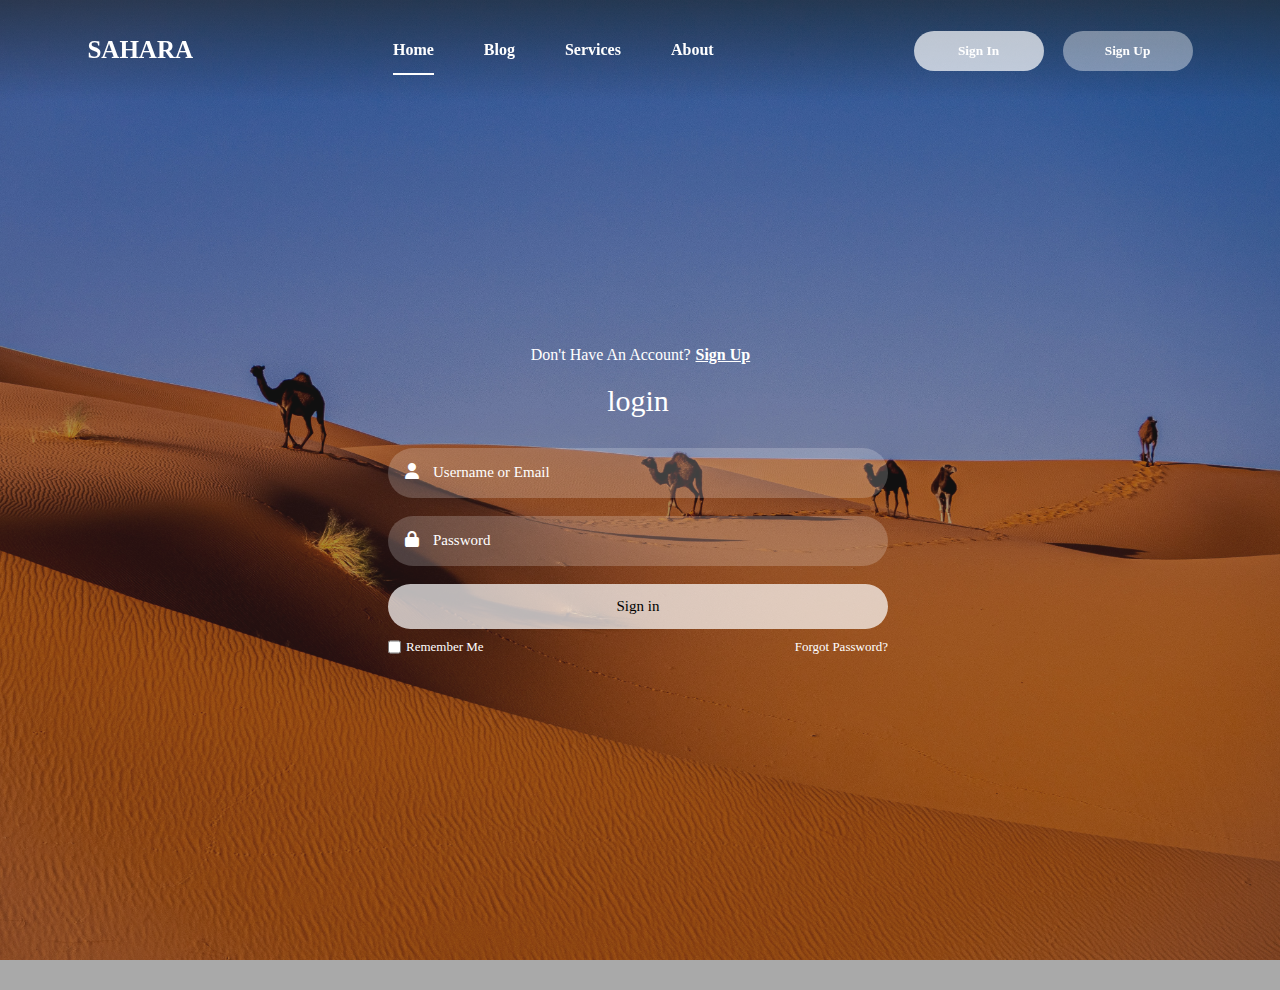
<file: Sahara/Index.html>
<!DOCTYPE html>
<html lang="en">
<head>
    <meta charset="UTF-8">
    <meta name="viewport" content="width=device-width, initial-scale=1.0">
    <link rel="stylesheet" href="index.css">
    <link rel="stylesheet" href="Icon links/all.min.css">
    <link rel="stylesheet" href="Icon links/fontawesome.min.css">
    <title>SAHARA</title>
</head>
<body>
    <div class="wrapper">
   <nav class="nav">
    <div class="nav-logo">
        <p>SAHARA</p>
    </div>
    <div class="nav-menu">
        <ul>
            <li><a href="" class="link active">home</a></li>
            <li><a href="" class="link">blog</a></li>
            <li><a href="" class="link">services</a></li>
            <li><a href="" class="link">about</a></li>
        </ul>
    </div>
    <div class="nav-button">
        <button class="btn white-btn" id="loginBtn" onclick="login()">sign in</button>
        <button class="btn" id="registerBtn" onclick="register()">sign up</button>
    </div>
    <div class="nav-menu-btn">
        <i class="fa-solid fa-bars" onclick="myMenuFunction()"></i>
    </div>
   </nav>
   <!---------------------------------LOGIN FORM------------------------------------------>
   
   <div class="form-box">
    
   <div class="login-container" id="login">
    <form action="page.html">
    <div class="top">
        <span>don't have an account?<a href="#" onclick="register()">Sign up</a></span>
        <header>login</header>
    </div>
        <div class="input-box">
            <input type="email" class="input-field" placeholder="Username or Email" required>
            <i class="fa-solid fa-user"></i>
        </div>
        <div class="input-box">
            <input type="password" class="input-field" placeholder="Password" required>
            <i class="fa-solid fa-lock"></i>
        </div>
        <div class="input-box">
            <input type="submit" class="submit" value="Sign in">
        </div>
        <div class="two-col">
            <div class="one">
                <input type="checkbox" id="login-check">
                <label for="login-check">remember me</label>
            </div>
            <div class="two">
                <label><a href="#">forgot password?</a></label>
            </div>
        </div>
    </form>
</div>

   <!---------------------------------SIGN UP FORM------------------------------------------>

  
    <div class="register-container" id="register">
        <form action="page.html">
        <div class="top">
            <span>have an account?<a href="#" onclick="login()">login</a></span>
            <header>sign up</header>
        </div>
        <div class="two-forms">
            <div class="input-box">
                <input type="text" class="input-field" placeholder="Firstname" required>
                <i class="fa-solid fa-user"></i>
            </div>
            <div class="input-box">
                <input type="text" class="input-field" placeholder="Lastname">
                <i class="fa-solid fa-user"></i>
            </div>
        </div>    
            <div class="input-box">
                <input type="email" class="input-field" placeholder="Email" required>
                <i class="fa-solid fa-envelope"></i>
            </div>
            <div class="input-box">
                <input type="password" class="input-field" placeholder="Password" required>
                <i class="fa-solid fa-lock"></i>
            </div>
            <div class="input-box">
                <input type="submit" class="submit" value="Register">
            </div>
            <div class="two-col">
                <div class="one">
                    <input type="checkbox" id="register-check">
                    <label for="register-check">remember me</label>
                </div>
                <div class="two">
                    <label><a href="#">terms & conditions</a></label>
                </div>
            </div>
        
    </div>
   </div> 


</form>
   <script src="index.js"></script>
</div>
</body>
</html>
</file>
<file: Sahara/index.css>
*{
    margin: 0;
    padding: 0;
    box-sizing: border-box;
    font-family: comic sans ms;  
}
body{
    background: url(Images/sahara\ \(5\).jpg);
    background-size: cover;
    background-repeat: no-repeat;
    background-attachment: fixed;
}
.wrapper{
    display: flex;
    justify-content: center;
    align-items: center;
    min-height: 110vh;
    background: rgba(39,39,39,0.4);
}
.nav{
    position: fixed;
    top: 0;
    display: flex;
    justify-content: space-around;
    width: 100%;
    height: 100px;
    line-height: 100px;
    background: linear-gradient(rgba(39,39,39,0.6), transparent);
    z-index: 100;
}
.nav-logo p{
    color: white;
    font-size: 25px;
    font-weight: 900;
}
.nav-menu ul{
    display: flex;
}
.nav-menu ul li{
    list-style-type: none;
}
.nav-menu ul li .link{
    text-decoration: 0;
    font-weight: 700;
    color: #fff;
    padding-bottom: 15px;
    text-transform: capitalize;
    margin: 0 25px;
}
.link:hover, .active{
    border-bottom: 2px solid #fff;
}
.nav-button .btn{
    width: 130px;
    height: 40px;
    font-weight: 700;
    background: rgba(255,255,255,0.4);
    border: none;
    border: 0;
    border-radius: 30px;
    cursor: pointer;
    transition: .3s ease;
    color: #fff;
    text-transform: capitalize;
}
#registerBtn{
    margin-left: 15px;
}
.btn.white-btn{
    background: rgba(255,255,255,0.7);
}
.btn:hover{
    background-color: rgba(255,255,255,0.3);
}
.nav-menu-btn{
    display: none ;
}
.form-box{
    position: relative;
    display: flex;
    align-items: center;
    width: 512px;
    height: 420px;
    overflow: hidden;
    justify-content: center;
    z-index: 2;
}
.register-container{
    position: absolute;
    right: -520px;
    width: 500px;
    display: flex;
    flex-direction: column;
    transition: .5s ease-in-out;
}
.login-container{
    position: absolute;
    left: 4px;
    width: 500px;
    display: flex;
    flex-direction: column;
    transition: .5s ease-in-out;
}
.top span{
    color: #fff;
    margin-left: 5px;
    text-transform: capitalize;
    padding: 10px 0;
    display: flex;
    justify-content: center;
}
.top span a{
    font-weight: 700;
    color: #fff;
    margin-left: 5px;
    text-transform: capitalize;
}
header{
    color: #fff;
    font-size: 30px;
    text-align: center;
    padding: 10px 0 30px 0;
}
.two-forms{
    display: flex;
    gap: 10px;
}
.input-field{
    font-size: 15px;
    background: rgba(255,255,255,0.2);
    color: #fff;
    height: 50px;
    width: 100%;
    padding: 0 10px 0 45px;
    border: 0;
    border-radius: 30px;
    outline: 0;
    transition: .2s ease;
}
.input-field:hover, .input-field:focus{
    background: rgba(255,255,255,0.25);
}
::-webkit-input-placeholder{
    color: #fff;
}
.input-box i{
    position: relative;
    top:-35px;
    left: 17px;
    color: #fff;
}
.submit{
    font-size: 15px;
    font-size: 700;
    color: #000;
    height: 45px;
    width: 100%;
    border: 0;
    border-radius: 30px;
    outline: 0;
    background: rgba(255,255,255,0.7);
    cursor: pointer;
    transition: .3s ease-in-out;
}
.submit:active{
    transform: scale(-0.20);
}
.submit:hover{
    background-color: rgba(255,255,255,0.5);
    box-shadow: 1px 5px 7px 1px rgba(0,0,0,0.2);
}
.two-col{
    display: flex;
    justify-content: space-between;
    color: #fff;
    font-size: small;
    text-transform: capitalize;
    margin-top: 10px;
}
.two-col .one{
    display: flex;
    gap: 5px;
}
.two label a{
    text-decoration: 0;
    color: #fff;
}
.two label a:hover{
    text-decoration: underline;
}
</file>
